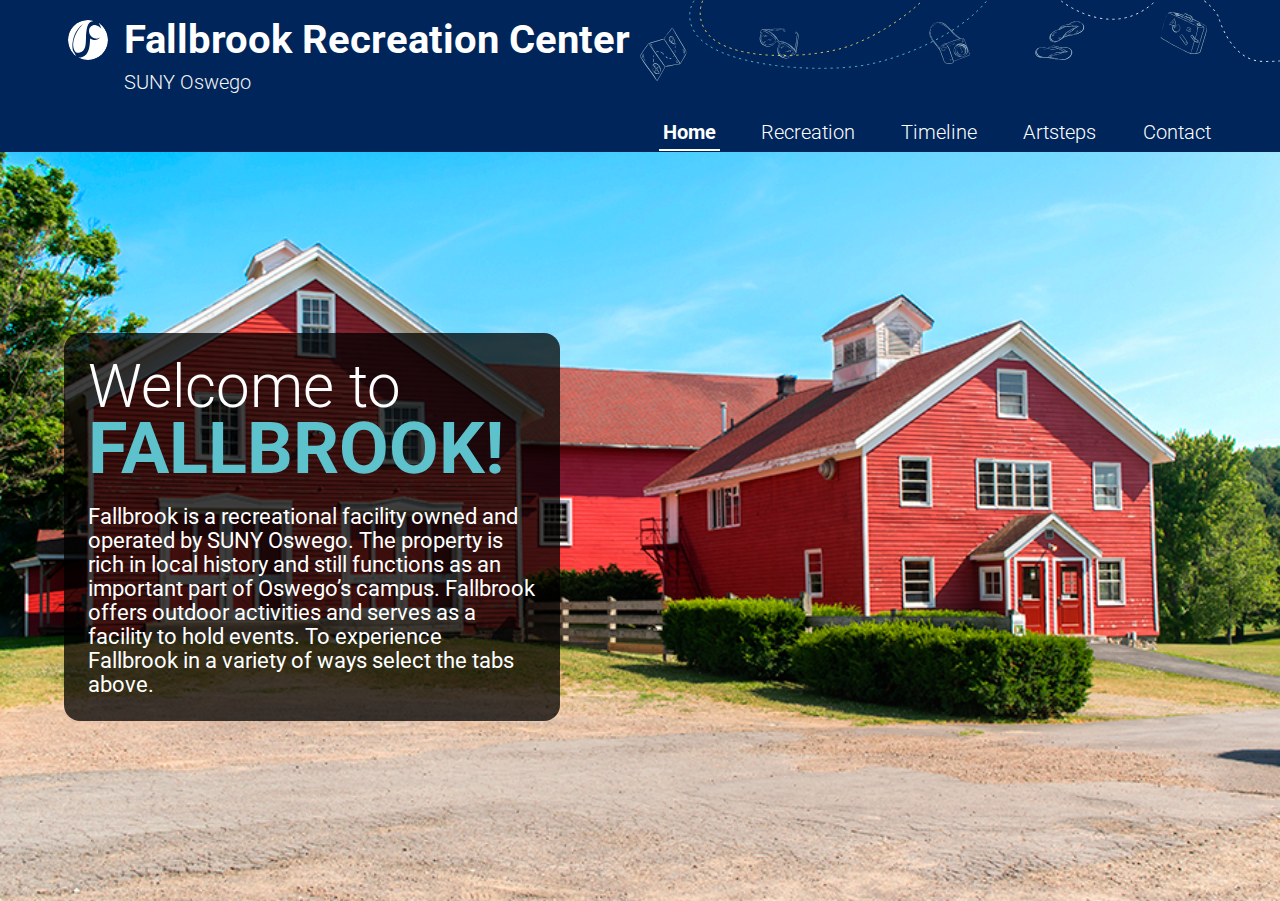
<file: docs/html/index.html>
<!DOCTYPE HTML>
<html lang="en">

  <head>

    <meta charset="utf-8">

    <title>Fallbrook - Home</title>

    <link rel="stylesheet" href="../css/index.css">
    <link rel="preconnect" href="https://fonts.googleapis.com">
    <link rel="preconnect" href="https://fonts.gstatic.com" crossorigin>
    <link href="https://fonts.googleapis.com/css2?family=Roboto:wght@300;400;700&display=swap" rel="stylesheet">

  </head>

	<body>
    <div id="content">
      <img id="headerDoodle" src="../img/FRC_back_doodle.svg" alt="">
      <header class="headerbg">
        <div id="upperHeaderTitle">
          <h1 id="headTitle">Fallbrook Recreation Center</h1>

          <p id="subhead">SUNY Oswego</p>
          <img id="siteLogo" src="../img/FRC_logo.svg" alt="">
        </div>
        <div id="headIconSpace">
        </div>
        <nav>
          <ul>
            <li class="tab" style="border-bottom: 2px solid hsla(360, 100%, 100%, 1);">
              <a id="home" style="font-weight: 700;" href="index.html" title="Home">Home</a>
            </li>
            <li class="tab">
              <a id="recreation" href="recreation.html" Title="Recreation">Recreation</a>
            </li>
            <li class="tab">
              <a id="timeline" href="timeline.html" Title="Timeline">Timeline</a>
            </li>
            <li class="tab">
              <a id="artsteps" href="artsteps.html" Title="Artsteps">Artsteps</a>
            </li>
            <li class="tab">
              <a id="contact" href="contact.html" Title="Contact">Contact</a>
            </li>
          </ul>
        </nav>
      </header>
      <div class="splash">
        <div id="landscape">
          <div id="callToAction">
            <h2>Welcome to</h2>
            <h2>Fallbrook!</h2>
            <p>Fallbrook is a recreational facility owned and operated by SUNY Oswego.
              The property is rich in local history and still functions as an important part of Oswego’s campus.
              Fallbrook offers outdoor activities and serves as a facility to hold events. 
              To experience Fallbrook in a variety of ways select the tabs above.</p>
          </div>
        </div>
      </div>
    </div>
  </body>



</html>
</file>
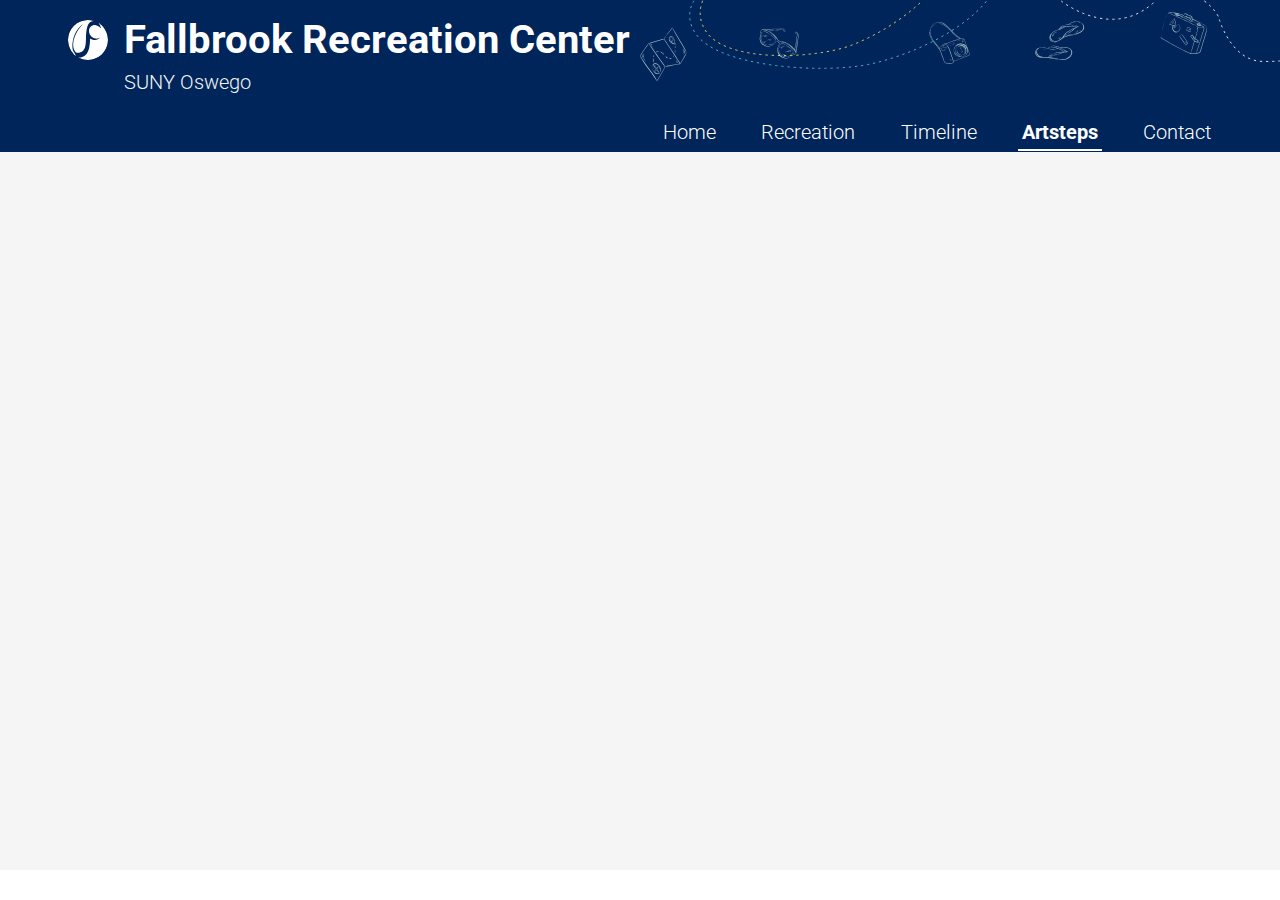
<file: docs/html/artsteps.html>
<!DOCTYPE HTML>
<html lang="en">

  <head>

      <meta charset="utf-8">

      <title>Fallbrook - Artsteps</title>

      <link rel="stylesheet" href="../css/index.css">
      <link rel="preconnect" href="https://fonts.googleapis.com">
      <link rel="preconnect" href="https://fonts.gstatic.com" crossorigin>
      <link href="https://fonts.googleapis.com/css2?family=Roboto:wght@300;400;700&display=swap" rel="stylesheet">

  </head>

	<body>
    <div id="content">
      <img id="headerDoodle" src="../img/FRC_back_doodle.svg" alt="">
      <header class="headerbg">
        <div id="upperHeaderTitle">
          <h1 id="headTitle">Fallbrook Recreation Center</h1>

          <p id="subhead">SUNY Oswego</p>
          <img id="siteLogo" src="../img/FRC_logo.svg" alt="">
        </div>
        <div id="headIconSpace">
        </div>
        <nav>
          <ul>
            <li class="tab">
              <a id="home" href="index.html" title="Home">Home</a>
            </li>
            <li class="tab" >
              <a id="recreation" href="recreation.html" Title="Recreation">Recreation</a>
            </li>
            <li class="tab" >
              <a id="timeline" href="timeline.html" Title="Timeline">Timeline</a>
            </li>
            <li class="tab"style="border-bottom: 2px solid hsla(360, 100%, 100%, 1);">
              <a id="artsteps" style="font-weight: 700;" href="artsteps.html" Title="Artsteps">Artsteps</a>
            </li>
            <li class="tab">
              <a id="contact" href="contact.html" Title="Contact">Contact</a>
            </li>
          </ul>
        </nav>
      </header>

    <div id="artPg">
      <iframe width='100%' height='650'
      src="https://www.artsteps.com/embed/6233906902742b84079a7456/560/315"
      webkitallowfullscreen mozallowfullscreen
      allowfullscreen frameborder='0'></iframe>
    </div>

    <div id="background"></div>
  </body>



</html>
</file>
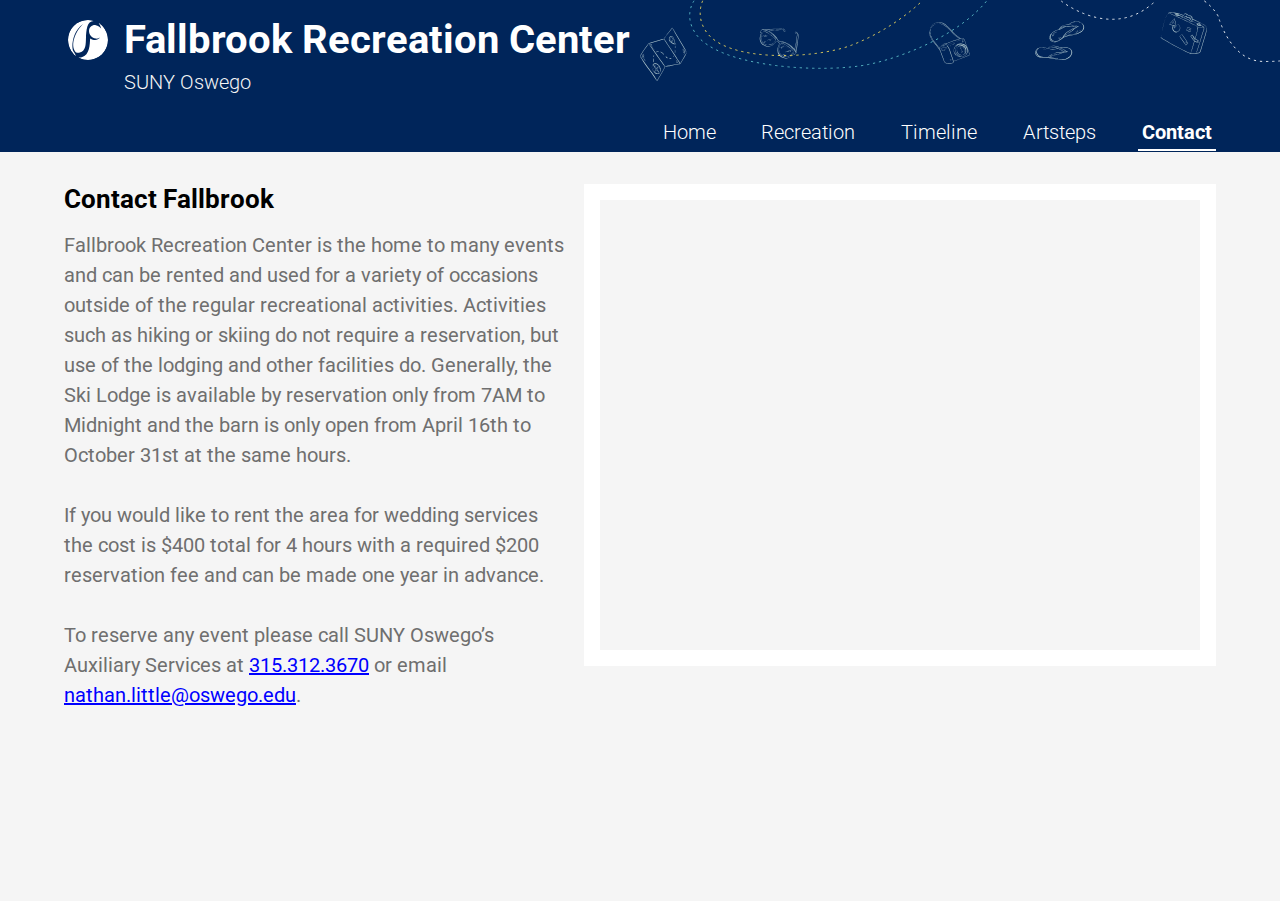
<file: docs/html/contact.html>
<!DOCTYPE HTML>
<html lang="en">

  <head>

      <meta charset="utf-8">

      <title>Fallbrook - Contact</title>

      <link rel="stylesheet" href="../css/index.css">
      <link rel="preconnect" href="https://fonts.googleapis.com">
      <link rel="preconnect" href="https://fonts.gstatic.com" crossorigin>
      <link href="https://fonts.googleapis.com/css2?family=Roboto:wght@300;400;700&display=swap" rel="stylesheet">

  </head>

	<body>
    <div id="content">
      <img id="headerDoodle" src="../img/FRC_back_doodle.svg" alt="">
      <header class="headerbg">
        <div id="upperHeaderTitle">
          <h1 id="headTitle">Fallbrook Recreation Center</h1>

          <p id="subhead">SUNY Oswego</p>
          <img id="siteLogo" src="../img/FRC_logo.svg" alt="">
        </div>
        <div id="headIconSpace">
        </div>
        <nav>
          <ul>
            <li class="tab">
              <a id="home" href="index.html" title="Home">Home</a>
            </li>
            <li class="tab" >
              <a id="recreation" href="recreation.html" Title="Recreation">Recreation</a>
            </li>
            <li class="tab" >
              <a id="timeline" href="timeline.html" Title="Timeline">Timeline</a>
            </li>
            <li class="tab" >
              <a id="artsteps" href="artsteps.html" Title="Artsteps">Artsteps</a>
            </li>
            <li class="tab" style="border-bottom: 2px solid hsla(360, 100%, 100%, 1);">
              <a id="contact" style="font-weight: 700;" href="contact.html" Title="Contact">Contact</a>
            </li>
          </ul>
        </nav>
      </header>
      <div id="contactPg">
        <iframe src="https://www.google.com/maps/embed?pb=!1m18!1m12!1m3!1d2897.7287237266355!2d-76.54216078429663!3d43.424494275207174!2m3!1f0!2f0!3f0!3m2!1i1024!2i768!4f13.1!3m3!1m2!1s0x89d76365a7847b39%3A0x80055eca9610c584!2sSuny%20Oswego%20Fallbrook%20Lodge!5e0!3m2!1sen!2sus!4v1649190771574!5m2!1sen!2sus" width="600" height="450" allowfullscreen="" loading="lazy" referrerpolicy="no-referrer-when-downgrade"></iframe>

        <h2>Contact Fallbrook</h2>

        <p>
        Fallbrook Recreation Center is the home to many events and can be rented and used for a variety of occasions outside of the regular recreational activities. Activities such as hiking or skiing do not require a reservation, but use of the lodging and other facilities do.
        Generally, the Ski Lodge is available by reservation only from 7AM to Midnight and the barn is only open from April 16th to October 31st at the same hours.<br><br>

        If you would like to rent the area for wedding services the cost is $400 total for 4 hours with a required $200 reservation fee and can be made one year in advance.<br><br>

        To reserve any event please call SUNY Oswego’s Auxiliary Services at <a href="tel:3153123670"><span style="color:blue"><u>315.312.3670</u></span></a> or email <a href="mailto:nathan.little@oswego.edu"><span style="color:blue"><u>nathan.little@oswego.edu</u></span></a>.
        </p>

      </div>
    </div>
  </body>



</html>
</file>
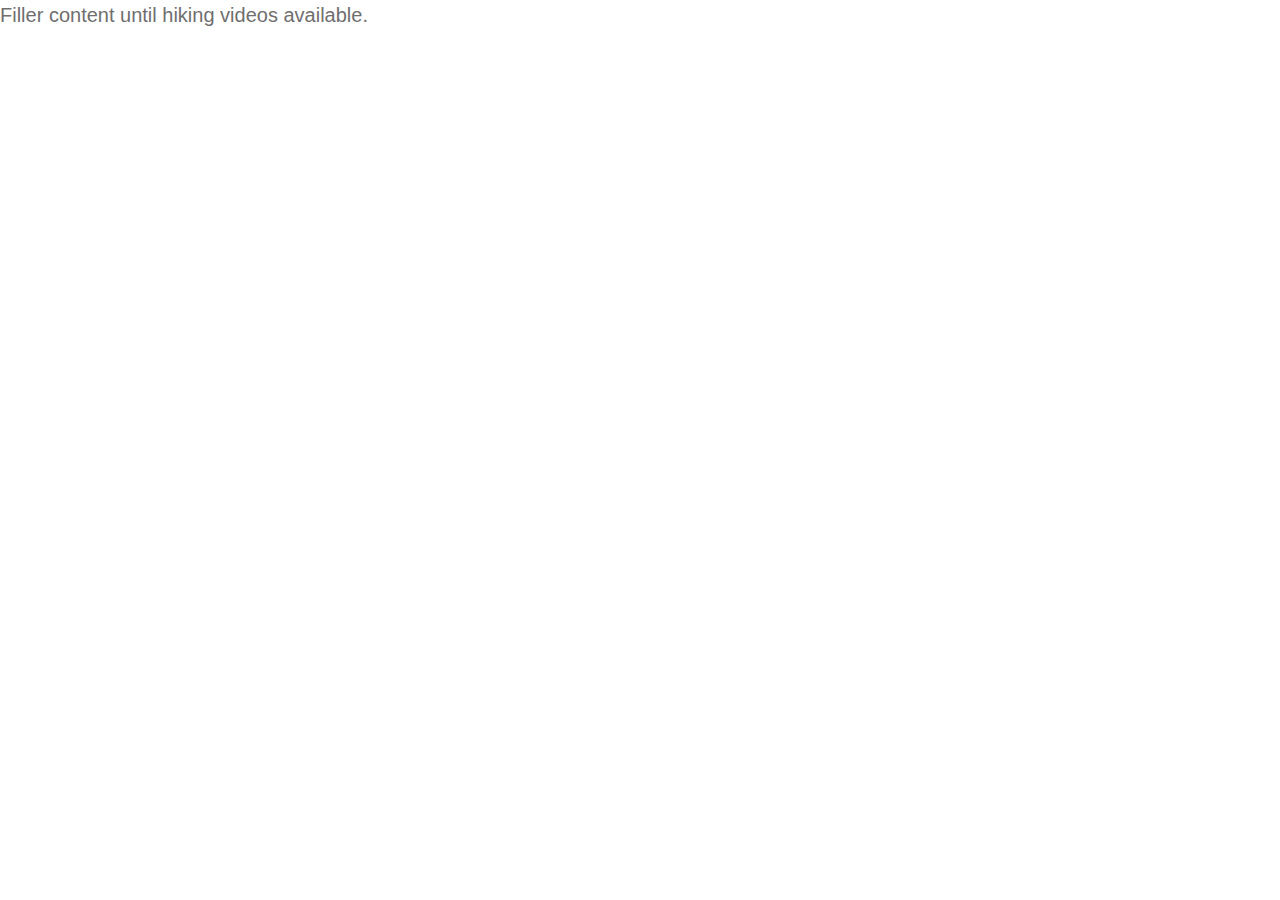
<file: docs/html/hiking.html>
<!DOCTYPE HTML>
<html>

  <head>

      <meta charset="utf-8">

      <title>Fallbrook - Hiking</title>

      <link rel="stylesheet" href="../css/index.css">

  </head>

	<body>

    <p>
    Filler content until hiking videos available.<br>
    <iframe width="560" height="315" src="https://www.youtube.com/embed/-Ezowhq_KeI"
    title="YouTube video player" frameborder="0"
    allow="accelerometer; autoplay; clipboard-write; encrypted-media; gyroscope; picture-in-picture"
    allowfullscreen></iframe>
  	</p>

  </body>



</html>
</file>
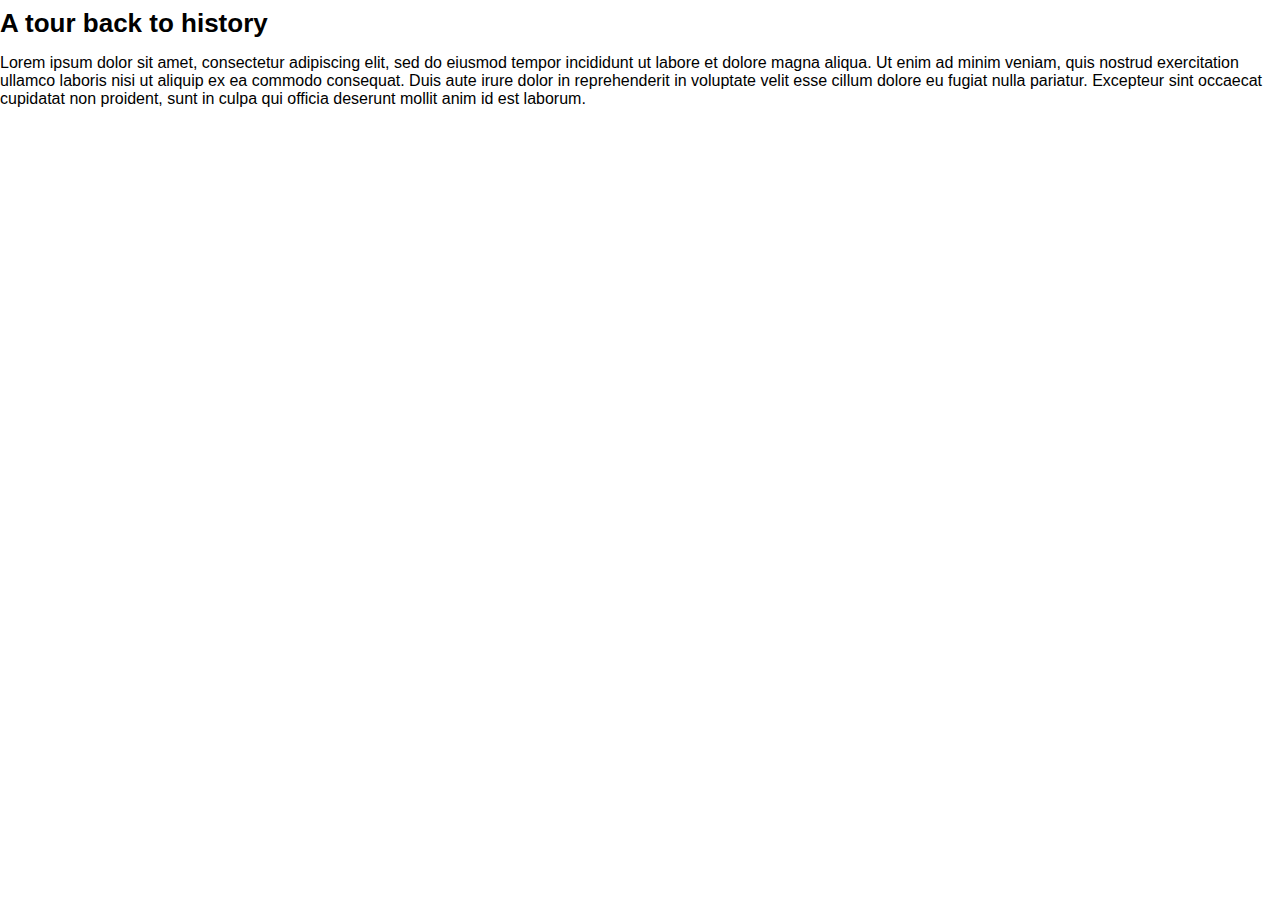
<file: docs/html/history.html>
<!DOCTYPE HTML>
<html>

  <head>

      <meta charset="utf-8">

      <title>Fallbrook - History</title>

      <link rel="stylesheet" href="../css/index.css">

  </head>

	<body>

  	<p>
      <h2>A tour back to history</h2>

      Lorem ipsum dolor sit amet, consectetur
    	adipiscing elit, sed do eiusmod tempor
    	incididunt ut labore et dolore magna aliqua. Ut
    	enim ad minim veniam, quis nostrud exercitation
    	ullamco laboris nisi ut aliquip ex ea commodo
    	consequat. Duis aute irure dolor in reprehenderit
    	in voluptate velit esse cillum dolore eu fugiat
    	nulla pariatur. Excepteur sint occaecat cupidatat
    	non proident, sunt in culpa qui officia deserunt
    	mollit anim id est laborum.
  	</p>

  </body>



</html>
</file>
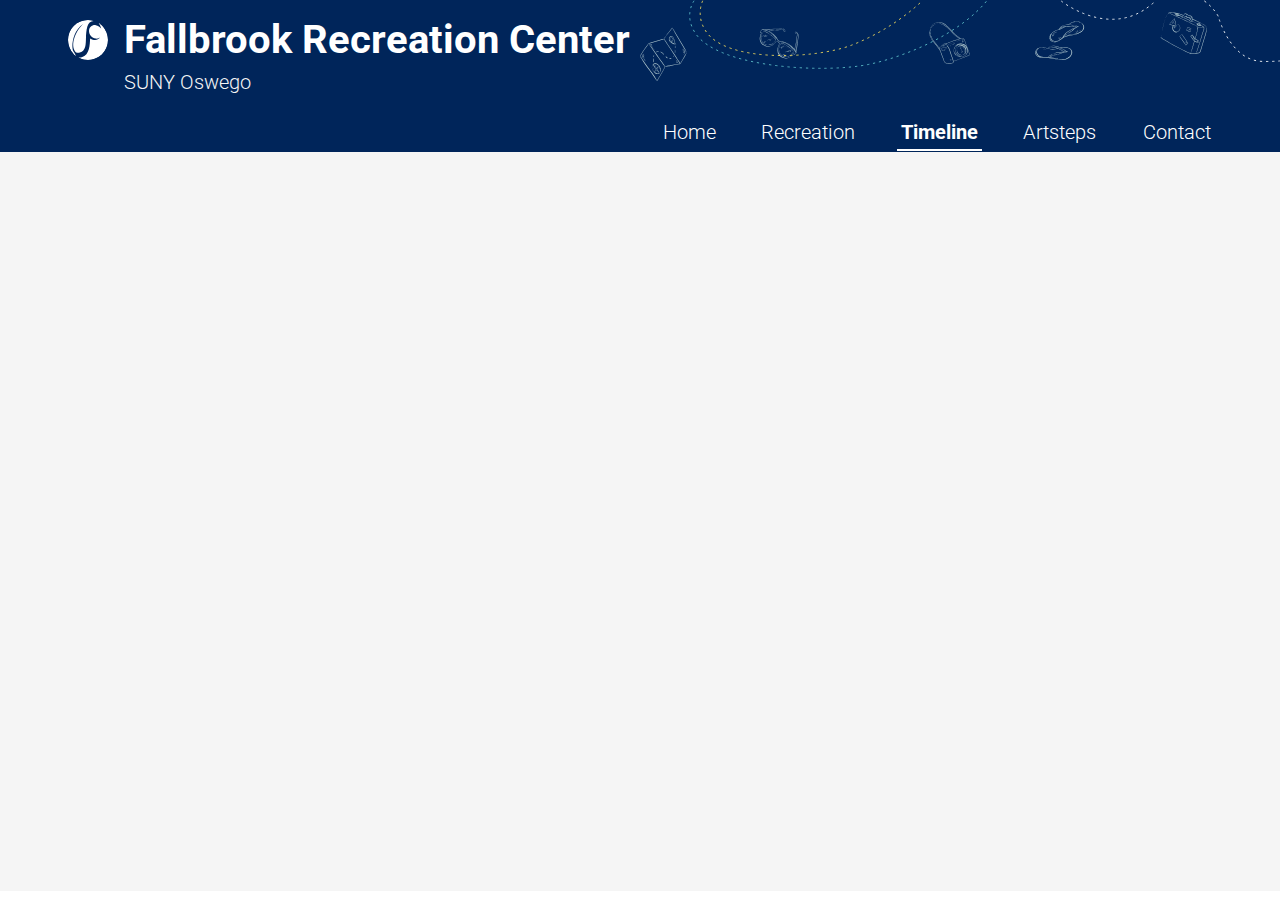
<file: docs/html/timeline.html>
<!DOCTYPE HTML>
<html lang="en">

  <head>

      <meta charset="utf-8">

      <title>Fallbrook - Timeline</title>

      <link rel="stylesheet" href="../css/index.css">
      <link rel="preconnect" href="https://fonts.googleapis.com">
      <link rel="preconnect" href="https://fonts.gstatic.com" crossorigin>
      <link href="https://fonts.googleapis.com/css2?family=Roboto:wght@300;400;700&display=swap" rel="stylesheet">

  </head>

  <body>
    <div id="content">
      <img id="headerDoodle" src="../img/FRC_back_doodle.svg" alt="">
      <header class="headerbg">
        <div id="upperHeaderTitle">
          <h1 id="headTitle">Fallbrook Recreation Center</h1>

          <p id="subhead">SUNY Oswego</p>
          <img id="siteLogo" src="../img/FRC_logo.svg" alt="">
        </div>
        <div id="headIconSpace">
        </div>
        <nav>
          <ul>
            <li class="tab">
              <a id="home" href="index.html" title="Home">Home</a>
            </li>
            <li class="tab" >
              <a id="recreation" href="recreation.html" Title="Recreation">Recreation</a>
            </li>
            <li class="tab" style="border-bottom: 2px solid hsla(360, 100%, 100%, 1);">
              <a id="timeline" style="font-weight: 700;" href="timeline.html" Title="Timeline">Timeline</a>
            </li>
            <li class="tab">
              <a id="artsteps" href="artsteps.html" Title="Artsteps">Artsteps</a>
            </li>
            <li class="tab">
              <a id="contact" href="contact.html" Title="Contact">Contact</a>
            </li>
          </ul>
        </nav>
      </header>

    <div id="timePg">
      <iframe width='100%' height='650'
      src='https://cdn.knightlab.com/libs/timeline3/latest/embed/index.html?source=1Qu7EHpViUlAogHf1u8e03t8VJZDgYY1yeKuN24bNROE&font=Default&lang=en&initial_zoom=2&height=650'
      webkitallowfullscreen mozallowfullscreen
      allowfullscreen frameborder='0'></iframe>
    </div>
  </body>



</html>
</file>
<file: docs/css/index.css>
*{
  margin: 0;
  padding: 0;
  font-size: 100%;
  font: inherit;
  vertical-align: baseline;
}

html{
  font-family: 'Roboto', Arial, Helvetica, sans-serif;
  font-size: 100%;
  line-height: 1.125rem;
  font-weight: 400;
}

body {
  margin: 0;
  padding: 0;
}

.headerbg {
  background-color: #00255A;
  padding: 1rem 4rem 0 4rem;
  display: grid;
  grid-template-columns: 40% 60%;
  z-index: 1;
}

#background {
  position: fixed;
  bottom: 0px;
  left: 0px;
  width: 100%;
  height: 80%;
  z-index: -1;
  background-color: hsla(360, 100%, 100%, 1);
}

#upperHeaderTitle{
  display: grid;
  grid-template-columns: 2.5rem 40rem;
  column-gap: 1.25rem;
  width: 100%;
  grid-column: 1/2;
  grid-row: 1/2;
}

#headTitle, #subhead{
  grid-column: 2/3;
}

#headTitle{
  margin: 0;
}

#siteLogo{
  grid-column: 1/2;
  grid-row: 1/3;
  width: 2.5rem;
  margin: 0.25rem;

  border-radius: 1.25rem;
}

h1 {
  text-align: left;
  font-size: 2.5rem;
  line-height: 3rem;
  font-weight: 700;
  color: hsla(360, 100%, 100%, 1);
  margin-top: 0;
}

h2{
  font-size: 1.625rem;
  line-height: 1.875rem;
  font-weight: 700;
  margin-bottom: 1rem;
}

p{
  font-size: 1.25rem;
  line-height: 1.875rem;
  color: #6f6f6f;
  margin-bottom: 0.5rem;
}

#subhead {
  text-align: left;
  font-weight: 300;
  line-height: 1.25rem;
  color: #F5F5F5;
  margin: 0.5rem 0 0 0;
}

#headerDoodle{
  position: absolute;
  top: 0;
  right: 0;
  z-index: 100;
  width: 50%;
}

#headIconSpace{
  display: block;
  grid-column: 2/3;
  grid-row: 1/3;
  max-width: 100%;
  height: 6rem;
  text-align: right;
}

ul {
  list-style-type: none;
  margin: 0;
  padding: 0;
  padding-bottom: 0.0625rem;
}

li{

  display: inline-block;
}

li:hover{
  border-bottom: 2px solid hsla(360, 100%, 100%, 1);
  font-weight: 700;
}

li a{
  display: inline-block;
}

nav li:not(:first-child){
  margin-left: 2rem;
}

a {
  text-decoration: none;
  color: hsla(360, 100%, 100%, 1);
}

nav {
  display: flex;
  justify-content: flex-end;
  width: 100%;
  grid-column: 1/3;
  grid-row: 3/4;
  border-top: 3px solid transparent;
}

.tab a{
  font-size: 1.25rem;
  line-height: 1.625rem;
  font-weight: 300;
  text-align: center;
  padding: 0.25rem;
}

.tab a:hover{
  font-weight: 700;
}

.tab a::before {
  display: block;
  content: attr(title);
  font-weight: 700;
  height: 0;
  overflow: hidden;
  visibility: hidden;
}

#landscape{
  background-image: url("../img/CurrentFallbrookOswego.jpg");
  background-repeat: no-repeat;
  background-size: cover;
  background-position: center 25%;
  width: 100%;
  height: calc(100vh - 9.4375rem);
  display: flex;
  align-items: center;
}

#callToAction{
  background-color: hsla(360, 100%, 0%, 0.75);
  border-radius: 1rem;
  display: block;
  max-width: 35vw;
  margin-left: 5%;
  padding: 1.5rem;
}

#callToAction h2{
  max-width: 35vw;
  margin: 0;
  color: hsla(360, 100%, 100%, 1);
  font-size: 3.75rem;
  line-height: 3.75rem;
  font-weight: 300;
  display: inline-block;
}

#callToAction h2:nth-of-type(2){
  font-size: 4.5rem;
  line-height: 4rem !important;
  font-weight: 700;
  display: inline-block;
  color: #5EC2CC;
  text-transform: uppercase;
}

#callToAction p{
  color: hsla(360, 100%, 100%, 1);
  padding-top: 1.5rem;
  margin: 0;
  max-width: 35vw;
  font-size: 1.375rem;
  line-height: 1.5rem;
  font-weight: 400;
  display: inline-block;
}

.belowHeader{
  width: 90vw;
  margin: 1rem auto 0 auto;
}

#skiing{
  display: inline-block;
  background-color: #F5F5F5;
  padding: 2rem;
  margin-bottom: 2rem;
}

#skiing video{
  clear: right;
  float: right;
  width: 32rem;
  height: 18rem;
  margin-left: 1rem;
}

#hiking {
  display: inline-block;
  background-color: #F5F5F5;
  padding: 2rem;
  margin-bottom: 2rem;
}

#panos{
  display: grid;
  align-items: center;
  grid-template-columns: 50% 50%;
  column-gap: 1rem;
  row-gap: 3rem;
  width: 100%;
  padding-top: 1rem;
}

#panos iframe{
  margin: 0 auto;
}

#timePg {
  background-color: #F5F5F5;
  height: calc(100vh - 10.0625rem);
}

#artPg {
  background-color: #F5F5F5;
  padding: 2rem;
}

#contactPg {
  display: inline-block;
  background-color: #F5F5F5;
  padding: 2rem 4rem;
  padding-bottom: 0;
  height: calc(100vh - 11.4375rem);
}

#contactPg iframe{
  float: right;
  clear: right;
  display: block;
  border: 1rem solid hsla(360, 100%, 100%, 1);
  margin-left: 1rem;
}
</file>
